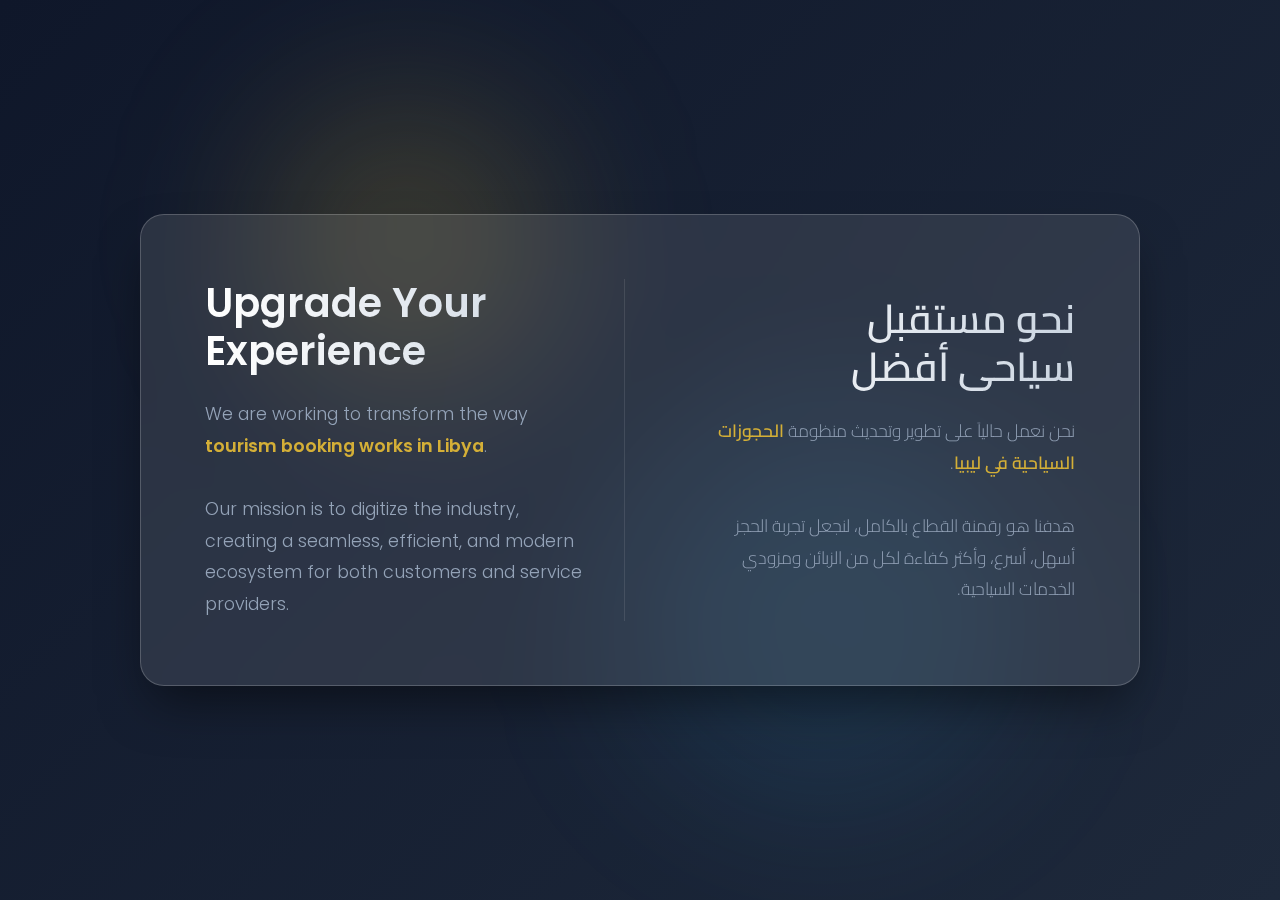
<file: templates/landing.html>
<!DOCTYPE html>
<html lang="en">
<head>
    <meta charset="UTF-8">
    <meta name="viewport" content="width=device-width, initial-scale=1.0">
    <title>The Future of Libyan Tourism</title>
    <link href="https://fonts.googleapis.com/css2?family=Cairo:wght@400;700&family=Poppins:wght@300;600&display=swap" rel="stylesheet">
    <style>
        :root {
            --primary-gold: #D4AF37;
            --deep-blue: #0f172a;
            --glass-bg: rgba(255, 255, 255, 0.1);
            --glass-border: rgba(255, 255, 255, 0.2);
        }

        * { margin: 0; padding: 0; box-sizing: border-box; }

        body {
            height: 100vh;
            width: 100%;
            overflow: hidden;
            font-family: 'Poppins', sans-serif;
            background: linear-gradient(135deg, #0f172a 0%, #1e293b 100%);
            display: flex;
            align-items: center;
            justify-content: center;
            color: white;
            position: relative;
        }

        /* Abstract Background Elements */
        .bg-orb {
            position: absolute;
            border-radius: 50%;
            filter: blur(80px);
            z-index: 0;
        }
        .orb-1 {
            width: 300px; height: 300px;
            background: rgba(212, 175, 55, 0.2); /* Gold */
            top: 10%; left: 20%;
            animation: float 10s infinite ease-in-out;
        }
        .orb-2 {
            width: 400px; height: 400px;
            background: rgba(56, 189, 248, 0.1); /* Blue */
            bottom: 10%; right: 20%;
            animation: float 12s infinite ease-in-out reverse;
        }

        /* Main Container */
        .container {
            position: relative;
            z-index: 10;
            background: var(--glass-bg);
            backdrop-filter: blur(20px);
            -webkit-backdrop-filter: blur(20px);
            border: 1px solid var(--glass-border);
            border-radius: 24px;
            padding: 4rem;
            max-width: 1000px;
            width: 90%;
            box-shadow: 0 25px 50px -12px rgba(0, 0, 0, 0.5);
            display: flex;
            gap: 4rem;
            align-items: center;
        }

        /* Split Layout */
        .content-en {
            flex: 1;
            text-align: left;
            border-right: 1px solid rgba(255,255,255,0.1);
            padding-right: 2rem;
        }
        
        .content-ar {
            flex: 1;
            text-align: right;
            font-family: 'Cairo', sans-serif;
            direction: rtl;
        }

        /* Typography */
        h1 {
            font-size: 2.5rem;
            font-weight: 600;
            margin-bottom: 1.5rem;
            background: linear-gradient(to right, #fff, #cbd5e1);
            -webkit-background-clip: text;
            -webkit-text-fill-color: transparent;
            line-height: 1.2;
        }

        p {
            font-size: 1.1rem;
            line-height: 1.8;
            color: #94a3b8;
            font-weight: 300;
        }

        .highlight {
            color: var(--primary-gold);
            font-weight: 600;
        }

        /* Divider Logo/Icon */
        .divider-icon {
            display: none; /* Hidden on desktop split */
        }

        /* Responsive Design */
        @media (max-width: 768px) {
            .container {
                flex-direction: column-reverse;
                padding: 2rem;
                gap: 2rem;
                height: auto;
                max-height: 90vh;
                overflow-y: auto;
            }
            
            .content-en {
                text-align: center;
                border-right: none;
                border-top: 1px solid rgba(255,255,255,0.1);
                padding-right: 0;
                padding-top: 2rem;
            }

            .content-ar {
                text-align: center;
            }

            h1 { font-size: 1.8rem; }
            p { font-size: 1rem; }
        }

        @keyframes float {
            0%, 100% { transform: translate(0, 0); }
            50% { transform: translate(0, 30px); }
        }
    </style>
</head>
<body>

    <div class="bg-orb orb-1"></div>
    <div class="bg-orb orb-2"></div>

    <div class="container">
        <div class="content-en">
            <h1>Upgrade Your <br>Experience</h1>
            <p>
                We are working to transform the way 
                <span class="highlight">tourism booking works in Libya</span>. 
                <br><br>
                Our mission is to digitize the industry, creating a seamless, 
                efficient, and modern ecosystem for both customers and service providers.
            </p>
        </div>

        <div class="content-ar">
            <h1>نحو مستقبل <br>سياحي أفضل</h1>
            <p>
                نحن نعمل حالياً على تطوير وتحديث منظومة 
                <span class="highlight">الحجوزات السياحية في ليبيا</span>.
                <br><br>
                هدفنا هو رقمنة القطاع بالكامل، لنجعل تجربة الحجز أسهل، 
                أسرع، وأكثر كفاءة لكل من الزبائن ومزودي الخدمات السياحية.
            </p>
        </div>
    </div>

</body>
</html>
</file>
